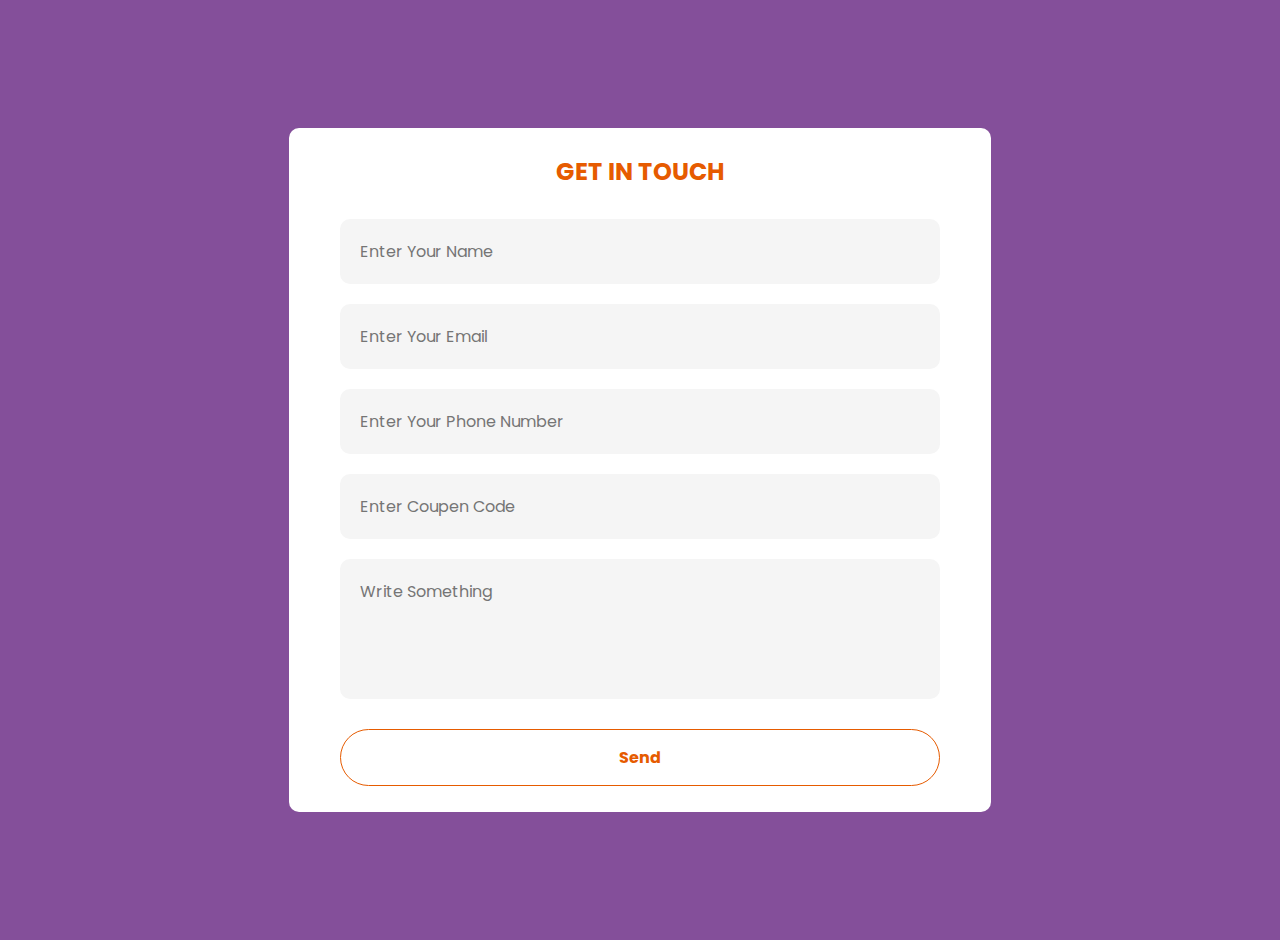
<file: Templates/contact.html>
<!DOCTYPE html>
<html lang="en">
<head>
    <meta charset="UTF-8">
    <meta http-equiv="X-UA-Compatible" content="IE=edge">
    <meta name="viewport" content="width=device-width, initial-scale=1.0">
    <title> Contact Form </title>
    <link rel="stylesheet" href="/static/contact.css">
</head>
<body>

    <div class="container">
        <form>
            <h2> GET IN TOUCH </h2>
            <input type="text" id="name" placeholder="Enter Your Name" required>
            <input type="email" id="email" placeholder="Enter Your Email" required>
            <input type="phone" id="phone" placeholder="Enter Your Phone Number" required>
            <input type="text" id="coupen" placeholder="Enter Coupen Code" required>

            <textarea id="message" rows="4" placeholder="Write Something"></textarea>
            <button type="submit">Send</button>
        </form>
    </div>
    <!-- Contact form using HTML and CSS by raju_webdev -->
</body>
</html>
</file>
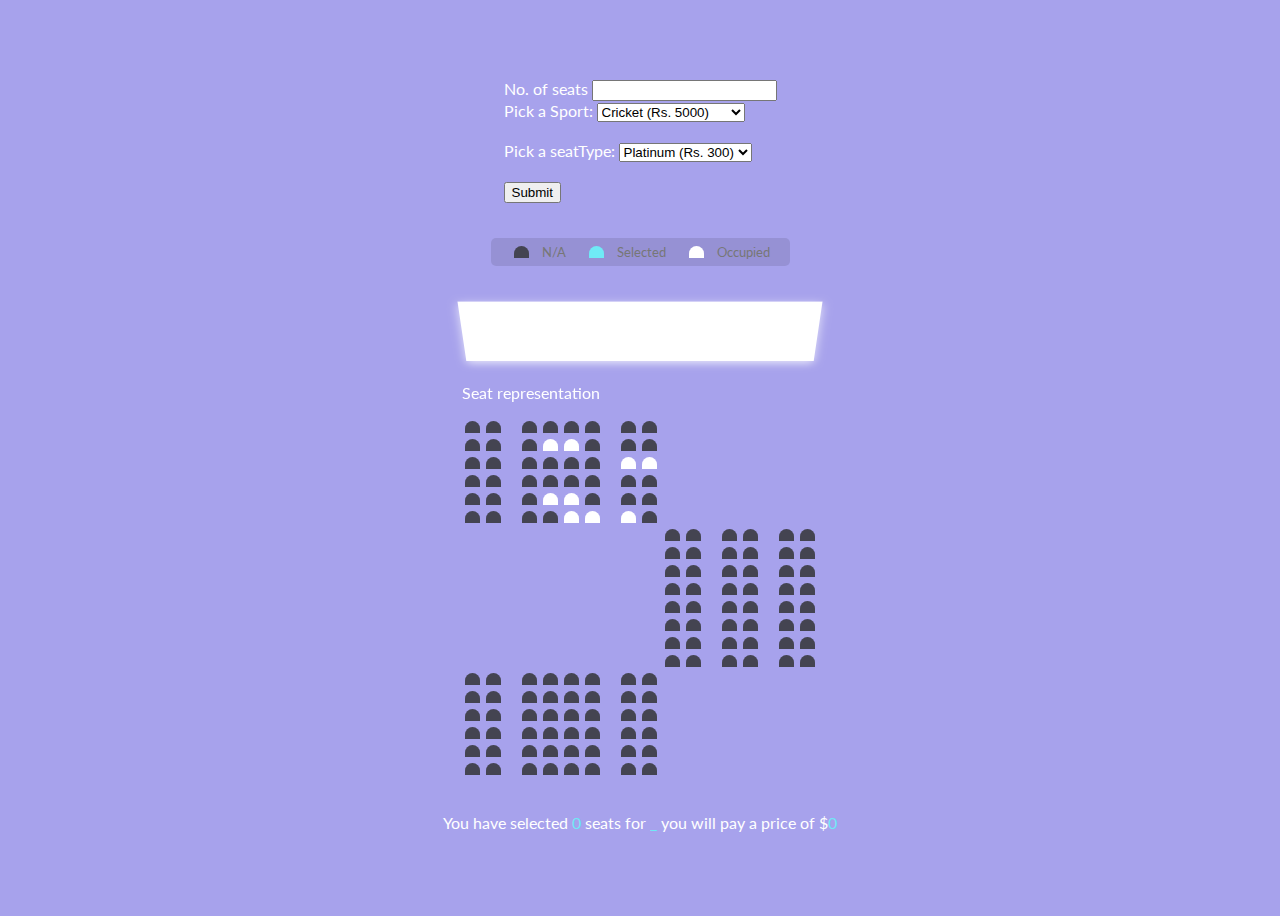
<file: Templates/seat.html>
<!DOCTYPE html>
<html lang="en">

<head>
  <meta charset="UTF-8" />
  <meta http-equiv="X-UA-Compatible" content="IE=edge" />
  <meta name="viewport" content="width=device-width, initial-scale=1.0" />

  <link rel="stylesheet" href='/static/seat.css' />
  <title>Stadium Seat Booking</title>
</head>



<body>
  


  <form method="POST" action="" >

    <div class="booking-container">
      <label for="number" class="form-label">No. of seats</label> 
      <input type="number" class="form-control" name="NoOfSeat" >
    </div> 

    <div class="booking-container">
      <label>Pick a Sport:</label>
      <select name="sporttype" id="Sport">
        <option value="5000">Cricket (Rs. 5000)</option>
        <option value="4000">Football (Rs. 4000)</option>
        <option value="1000">volley Ball (Rs. 1000)</option>
  
      </select>
    </div> 
    
    <br>
    <div class="booking-container">
      <label>Pick a seatType:</label>
      <select name="seatType" id="SeatTType">
  
        <option value="300">Platinum (Rs. 300)</option>
        <option value="200">VIP (Rs. 200)</option>
        <option value="100">General (Rs. 100)</option>
  
      </select>
    </div>
    <br>

        <button type="submit" class="btn btn-primary">Submit</button>

    <br>
    <br>
    

    
  </form>




  <ul class="showcase">
    <li>
      <div class="seat"></div>
      <small>N/A</small>
    </li>

    <li>
      <div class="seat selected"></div>
      <small>Selected</small>
    </li>

    <li>
      <div class="seat occupied"></div>
      <small>Occupied</small>
    </li>
  </ul>

  <div class="container">
    <div class="screen"></div>


    <p> Seat representation</p>
    <div class="row">
      <div class="seat"></div>
      <div class="seat"></div>
      <div class="seat"></div>
      <div class="seat"></div>
      <div class="seat"></div>
      <div class="seat"></div>
      <div class="seat"></div>
      <div class="seat"></div>
    </div>
    <div class="row">
      <div class="seat"></div>
      <div class="seat"></div>
      <div class="seat"></div>
      <div class="seat occupied"></div>
      <div class="seat occupied"></div>
      <div class="seat"></div>
      <div class="seat"></div>
      <div class="seat"></div>
    </div>

    <div class="row">
      <div class="seat"></div>
      <div class="seat"></div>
      <div class="seat"></div>
      <div class="seat"></div>
      <div class="seat"></div>
      <div class="seat"></div>
      <div class="seat occupied"></div>
      <div class="seat occupied"></div>
    </div>

    <div class="row">
      <div class="seat"></div>
      <div class="seat"></div>
      <div class="seat"></div>
      <div class="seat"></div>
      <div class="seat"></div>
      <div class="seat"></div>
      <div class="seat"></div>
      <div class="seat"></div>
    </div>

    <div class="row">
      <div class="seat"></div>
      <div class="seat"></div>
      <div class="seat"></div>
      <div class="seat occupied"></div>
      <div class="seat occupied"></div>
      <div class="seat"></div>
      <div class="seat"></div>
      <div class="seat"></div>
    </div>

    <div class="row">
      <div class="seat"></div>
      <div class="seat"></div>
      <div class="seat"></div>
      <div class="seat"></div>
      <div class="seat occupied"></div>
      <div class="seat occupied"></div>
      <div class="seat occupied"></div>
      <div class="seat"></div>
    </div>

    <div class="row_left">
      <div class="seat"></div>
      <div class="seat"></div>
      <div class="seat"></div>
      <div class="seat"></div>
      <div class="seat"></div>
      <div class="seat"></div>

    </div>

    <div class="row_left">
      <div class="seat"></div>
      <div class="seat"></div>
      <div class="seat"></div>
      <div class="seat"></div>
      <div class="seat"></div>
      <div class="seat"></div>

    </div>

    <div class="row_left">
      <div class="seat"></div>
      <div class="seat"></div>
      <div class="seat"></div>
      <div class="seat"></div>
      <div class="seat"></div>
      <div class="seat"></div>

    </div>
    <div class="row_left">
      <div class="seat"></div>
      <div class="seat"></div>
      <div class="seat"></div>
      <div class="seat"></div>
      <div class="seat"></div>
      <div class="seat"></div>
    </div>
    <div class="row_left">
      <div class="seat"></div>
      <div class="seat"></div>
      <div class="seat"></div>
      <div class="seat"></div>
      <div class="seat"></div>
      <div class="seat"></div>



    </div>
    <div class="row_left">
      <div class="seat"></div>
      <div class="seat"></div>
      <div class="seat"></div>
      <div class="seat"></div>
      <div class="seat"></div>
      <div class="seat"></div>



    </div>
    <div class="row_left">
      <div class="seat"></div>
      <div class="seat"></div>
      <div class="seat"></div>
      <div class="seat"></div>
      <div class="seat"></div>
      <div class="seat"></div>

    </div>
    <div class="row_left">
      <div class="seat"></div>
      <div class="seat"></div>
      <div class="seat"></div>
      <div class="seat"></div>
      <div class="seat"></div>
      <div class="seat"></div>

    </div>
    <div class="row_down">
      <div class="seat"></div>
      <div class="seat"></div>
      <div class="seat"></div>
      <div class="seat"></div>
      <div class="seat"></div>
      <div class="seat"></div>
      <div class="seat"></div>
      <div class="seat"></div>
    </div>
    <div class="row_down">
      <div class="seat"></div>
      <div class="seat"></div>
      <div class="seat"></div>
      <div class="seat"></div>
      <div class="seat"></div>
      <div class="seat"></div>
      <div class="seat"></div>
      <div class="seat"></div>
    </div>
    <div class="row_down">
      <div class="seat"></div>
      <div class="seat"></div>
      <div class="seat"></div>
      <div class="seat"></div>
      <div class="seat"></div>
      <div class="seat"></div>
      <div class="seat"></div>
      <div class="seat"></div>
    </div>
    <div class="row_down">
      <div class="seat"></div>
      <div class="seat"></div>
      <div class="seat"></div>
      <div class="seat"></div>
      <div class="seat"></div>
      <div class="seat"></div>
      <div class="seat"></div>
      <div class="seat"></div>
    </div>

    <div class="row_down">
      <div class="seat"></div>
      <div class="seat"></div>
      <div class="seat"></div>
      <div class="seat"></div>
      <div class="seat"></div>
      <div class="seat"></div>
      <div class="seat"></div>
      <div class="seat"></div>
    </div>

    <div class="row_down">
      <div class="seat"></div>
      <div class="seat"></div>
      <div class="seat"></div>
      <div class="seat"></div>
      <div class="seat"></div>
      <div class="seat"></div>
      <div class="seat"></div>
      <div class="seat"></div>
    </div>




  </div>

  <p class="text">
    You have selected <span id="NoSeat">0</span> seats for <span id="ssport">_</span> you will pay a price of $<span
      id="total">0</span>
  </p>
  <!-- <script src="/script.js"></script> -->
  
</body>

</html>
</file>
<file: static/contact.css>
@import url("https://fonts.googleapis.com/css2?family=Poppins:wght@300&display=swap");
* {
  margin: 0px;
  padding: 0px;
  font-family: "Poppins", sans-serif;
}

.container {
  background-color: #844f9a;
  display: flex;
  justify-content: center;
  align-items: center;
  padding: 20px;
  height: 100vh;
}

form {
  background-color: white;
  display: flex;
  flex-direction: column;
  padding: 2vw 4vw;
  width: 60%;
  max-width: 600px;
  border-radius: 10px;
}

form h2 {
  text-align: center;
  color: #e65b00;
  margin-bottom: 20px;
}

form input, textarea {
  border: 0;
  margin: 10px 0px;
  padding: 20px;
  outline: none;
  background: #f5f5f5;
  font-size: 16px;
  border-radius: 10px;
  resize: none;
}

form button {
  background: white;
  color: #e65b00;
  border: 1px solid #e65b00;
  padding: 15px;
  font-size: 1rem;
  outline: none;
  cursor: pointer;
  width: 100%;
  font-weight: bold;
  margin: 20px auto 0;
  border-radius: 30px;
  transition: all .5s ease-in;
}

form button:hover {
  border: 1px solid #e65b00;
  background: #e65b00;
  color: white;
}

.one-check {
  padding-left: 15px;
}
</file>
<file: static/seat.css>
@import url('https://fonts.googleapis.com/css?family=Lato&display=swap');

* {
  box-sizing: border-box;
}

body {
  background-color: #a7a2ec;
  display:flex;
  flex-direction: column;
  color: white;
  align-items: center;
  justify-content: center;
  height: 100vh;
  font-family: 'Lato', 'sans-serif';
}
screen {
    background-color: #1a6215;
    height: 150px;
    width: 70%;
    margin: 15px 0;
    transform: rotateX(360deg);
    box-shadow: 0 3px 10px rgb(255 255 255 / 75%);
}
.stadium-container {
  margin: 20px 0;
}

.stadium-container select {
  background-color: #fff;
  border: 0;
  border-radius: 5px;
  font-size: 14px;
  margin-left: 10px;
  padding: 5px 15px 5px 15px;
  -moz-appearance: none;
  -webkit-appearance: none;
  appearance: none;
}

.container {
  perspective: 1000px;
  margin-bottom: 30px;
}

.seat {
  background-color: #444451;
  height: 12px;
  width: 15px;
  margin: 3px;
  border-top-left-radius: 10px;
  border-top-right-radius: 10px;
  /* border-top-left-radius: 10px;
  border-bottom-left-radius: 10px; */
}

.seat.selected {
  background-color: #6feaf6;
}

.seat.occupied {
  background-color: #fff;
}

.seat:nth-of-type(2) {
  margin-right: 18px;
}

/* .seat.row_left:nth-of-type(2) {
    margin-right: 18px;
  } */
.seat:nth-last-of-type(2) {
  margin-left: 18px;
}

.seat:not(.occupied):hover {
  cursor: pointer;
  transform: scale(1.2);
}

.showcase .seat:not(.occupied):hover {
  cursor: default;
  transform: scale(1);
}

.showcase {
  background-color: rgba(0, 0, 0, 0.1);
  padding: 5px 10px;
  border-radius: 5px;
  color: #777;
  list-style-type: none;
  display: flex;
  justify-content: space-between;
}

.showcase li {
  display: flex;
  align-items: center;
  justify-content: center;
  margin: 0 10px;
}

.showcase li small {
  margin-left: 10px;
}

.row {
  display: flex;
  /* margin-right: 400px; */
}
.row_left{
      
    display: flex;
    /* flex-direction:column;
    font-size: 30px; */
   
    margin-left: 200px;
    float: down; 
}
.row_down{
      
    display: flex;
    /* flex-direction:column;
    font-size: 30px; */
   
    /* margin-right: 200px;
    float: left;  */
}
.screen {
  background-color: #fff;
  height: 70px;
  width: 100%;
  margin: 15px 0;
  transform: rotateX(-45deg);
  box-shadow: 0 3px 10px rgba(255, 255, 255, 0.75);
}

p.text {
  margin: 5px 0;
}

p.text span {
  color: #6feaf6;
}

/* @app.route('/SelectSeat',methods = ['GET','POST'])
def SelectSeat():
     if request.method =='POST':
        
       
        user = request.form
        NoOfSeat=user['NoOfSeat']
        sporttype=user['sporttype']
        seattype=user['seat-type']
        cur = mysql.connection.cursor()
        cur.execute("INSERT INTO customer.seat(NoOfSeat,sporttype,seattype) Values(%s,%s,%s)",(NoOfSeat,sporttype,seattype))
        mysql.connection.commit()
        cur.close()
        return render_template("Seat.html")
          #    return "<h1>Congratulation your seat has been reserved </h1>"
     return render_template("seat.html") */
</file>
